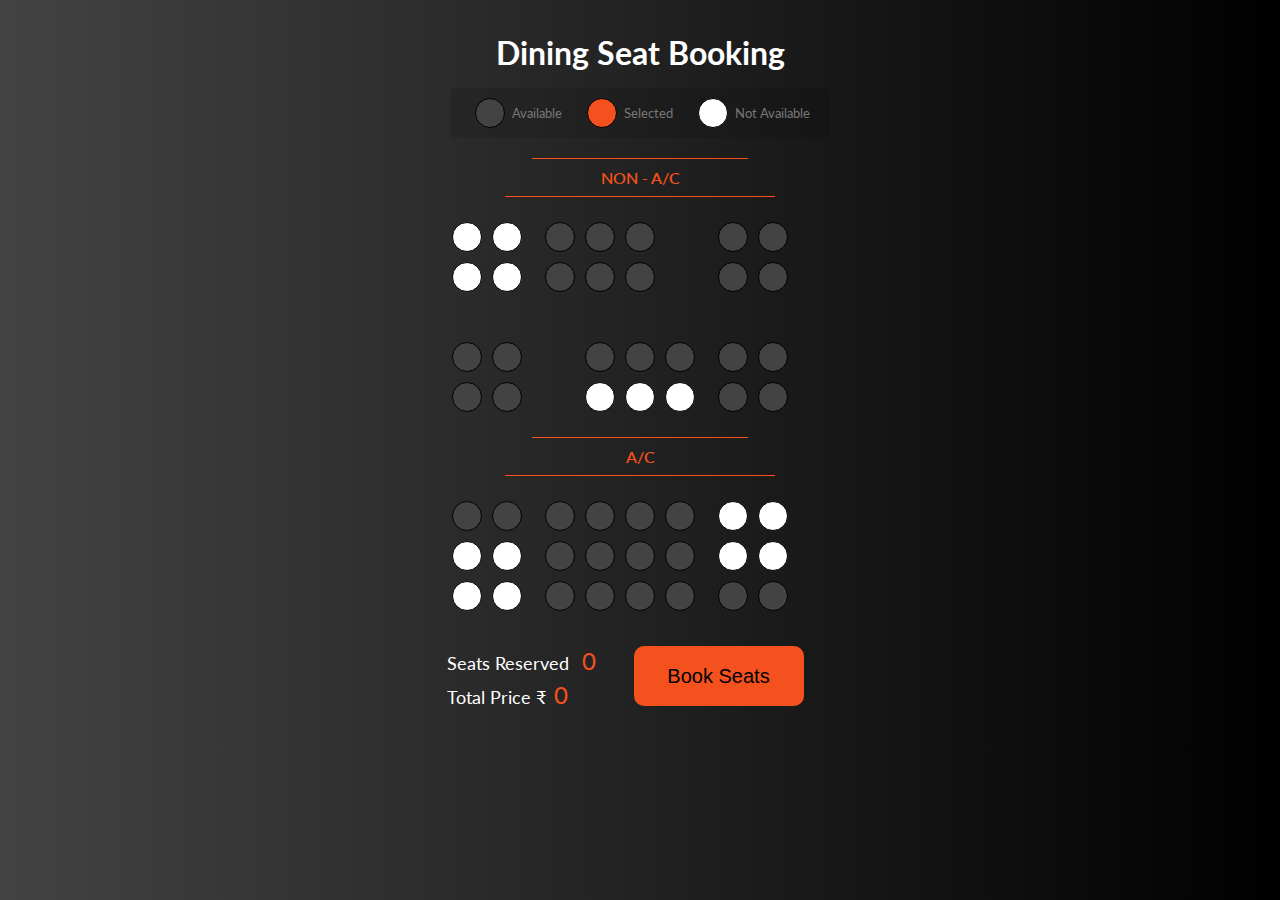
<file: Assets/seat.html>
<!DOCTYPE html>
<html lang="en">

<head>
    <meta charset="UTF-8">
    <meta name="viewport" content="width=device-width, initial-scale=1.0">
    <title>Dining Seat Booking</title>
    <link rel="stylesheet" href="Style/seat.css">
</head>

<body onload="show()">
    <div class="movie-container">
        <h1>Dining Seat Booking</h1>
    </div>

    <ul class="showcase">
        <li>
            <div class="seat"></div>
            <small>Available</small>
        </li>
        <li>
            <div class="seat selected"></div>
            <small>Selected</small>
        </li>
        <li>
            <div class="seat occupied"></div>
            <small>Not Available</small>
        </li>
    </ul>

    <div class="container">
        <div class="row-container" id="req">
            <h5 class='subtitle'>Non - A/C</h5>
            <div class="row">
                <div class="seat occupied"></div>
                <div class="seat occupied"></div>
                <div class="seat"></div>
                <div class="seat"></div>
                <div class="seat"></div>
                <div class="seat" style="visibility: hidden;"></div>
                <div class="seat"></div>
                <div class="seat"></div>
            </div>
            <div class="row">
                <div class="seat occupied"></div>
                <div class="seat occupied"></div>
                <div class="seat"></div>
                <div class="seat"></div>
                <div class="seat"></div>
                <div class="seat" style="visibility: hidden;"></div>
                <div class="seat"></div>
                <div class="seat"></div>
            </div>
            <div class="row" style="visibility: hidden;">
                <div class="seat"></div>
                <div class="seat"></div>
                <div class="seat"></div>
                <div class="seat"></div>
                <div class="seat"></div>
                <div class="seat"></div>
                <div class="seat occupied"></div>
                <div class="seat occupied"></div>
            </div>
            <div class="row">
                <div class="seat"></div>
                <div class="seat"></div>
                <div class="seat" style="visibility: hidden;"></div>
                <div class="seat"></div>
                <div class="seat"></div>
                <div class="seat"></div>
                <div class="seat"></div>
                <div class="seat"></div>
            </div>
            <div class="row">
                <div class="seat"></div>
                <div class="seat"></div>
                <div class="seat" style="visibility: hidden;"></div>
                <div class="seat occupied"></div>
                <div class="seat occupied"></div>
                <div class="seat occupied"></div>
                <div class="seat"></div>
                <div class="seat"></div>
            </div>
            <h5 class='subtitle'>A/C</h5>
            <div class="row">
                <div class="seat"></div>
                <div class="seat"></div>
                <div class="seat"></div>
                <div class="seat"></div>
                <div class="seat"></div>
                <div class="seat"></div>
                <div class="seat occupied"></div>
                <div class="seat occupied"></div>
            </div>
            <div class="row">
                <div class="seat occupied"></div>
                <div class="seat occupied"></div>
                <div class="seat"></div>
                <div class="seat"></div>
                <div class="seat"></div>
                <div class="seat"></div>
                <div class="seat occupied"></div>
                <div class="seat occupied"></div>
            </div>
            <div class="row">
                <div class="seat occupied"></div>
                <div class="seat occupied"></div>
                <div class="seat"></div>
                <div class="seat"></div>
                <div class="seat"></div>
                <div class="seat"></div>
                <div class="seat"></div>
                <div class="seat"></div>
            </div>
            <div class="wrap">
                <div class="text-wrapper">
                    <p class="text">Seats Reserved <span id='count'>0</span>
                        <p class="text">Total Price ₹<span id="total">0</span></p>
                </div>
                <button class="butt" onclick="window.location.href = 'pay.html';"><span>Book Seats </span></button>
            </div>
        </div>
        <script src='Script/seat.js'></script>
</body>

</html>
</file>
<file: Assets/Style/seat.css>
@import url('https://fonts.googleapis.com/css?family=Lato&display=swap');

* {
    box-sizing: border-box;
    scroll-behavior: smooth;
}

body {
    font-family: 'Lato', sans-serif;
    background: #000000;
    background: linear-gradient(to right, #434343, #000000); 
    background-size: cover;
    color: #fff;
    display: flex;
    flex-direction: column;
    justify-content: center;
    align-items: center;
    padding-top: 25px;
    overflow: hidden;
}

body::-webkit-scrollbar {
    display: none;
}

.movie-container h1 {
    margin: 0;
}

.container {
    perspective: 1000px;
    -webkit-perspective: 1000px;
    display: flex;
    flex-direction: column;
    justify-content: center;
    align-items: center;
}

.seat { 
    background-color: #8c8c8c;
    height: 30px;
    width: 30px;
    margin: 5px;
    border-radius: 15px;
    background: #434343;
    border: 1px solid #000000;
    transition: all .5s ease;
}

.seat-hide {
    visibility: hidden;
}

.seat.selected {
    background-color: #f4511e;
}

.seat.occupied {
    cursor: not-allowed;
    background-color: #fff;
}

.seat:nth-of-type(2) {
    margin-right: 18px;
}

.seat:nth-last-of-type(2) {
    margin-left: 18px;
}

.seat:not(.occupied):hover {
    cursor: pointer;
    transform: scale(1.2);
}

.showcase .seat:not(.occupied):hover {
    cursor: default;
    transform: scale(1);
}

.showcase {
    margin-bottom: 0;
    background-color: rgba(0, 0, 0, 0.1);
    padding: 5px 10px;
    border-radius: 5px;
    color: #777;
    list-style-type: none;
    display: flex;
    justify-content: space-between;
}

.showcase li {
    display: flex;
    align-items: center;
    justify-content: center;
    margin: 0 10px;
}

.showcase li small {
    margin-left: 2px;
}

.row {
    display: flex;
}

p.text {
    margin: 5px 0;
}

p.text span {
    color: #f4511e;
}

.subtitle {
    position: relative;
    text-align: center;
    font-weight: 600;
    text-transform: uppercase;
    padding: 10px;
    color: #f4511e;
    font-size: 16px;
    max-width: 270px;
    margin: 20px auto;
}

.subtitle:before, .subtitle:after {
    position: absolute;
    content: '';
    left: 50%;
    -webkit-transform: translateX(-50%);
    transform: translateX(-50%);
    height: 1px;
    background: #f4511e;
}

.subtitle:before {
    width: 80%;
    top: 0;
}

.subtitle:after {
    width: 100%;
    bottom: 0;
}

.wrap {
    display: flex;
} 

.text {
    font-size: 18px;
}

.text-wrapper {
    margin: 25px 0;
}

#count, #total {
    font-size: 24px;
    padding: 0 8px;
}

.butt {
    margin: 30px;
    display: inline-block;
    border: none;
    border-radius: 10px;
    background-color: #f4511e;
    text-align: center;
    font-size: 20px;
    height: 60px;
    width: 170px;
    transition: all 0.5s;
    cursor: pointer;
  }
  
.butt span {
    cursor: pointer;
    display: inline-block;
    position: relative;
    transition: 0.5s;
  }
  
.butt span:after {
    content: '\00bb';
    position: absolute;
    opacity: 0;
    top: 0;
    right: -20px;
    transition: 0.5s;
  }
  
.butt:hover span {
    padding-right: 25px;
  }
  
.butt:hover span:after {
    opacity: 1;
    right: 0;
  }

@media (max-width: 576px) {

    body {
        padding-top: 30px;
    }

    .seat {
        height: 21px;
        width: 23px;
    }

    .subtitle {
        font-size: 13px;
        padding: 7px;
    }

    .seat:nth-of-type(2) {
        margin-right: 12px;
    }

    .seat:nth-last-of-type(2) {
        margin-left: 12px;
    }

    .text {
        font-size: 14px;
    }

    #count, #total {
        font-size: 18px
    }
}
</file>
